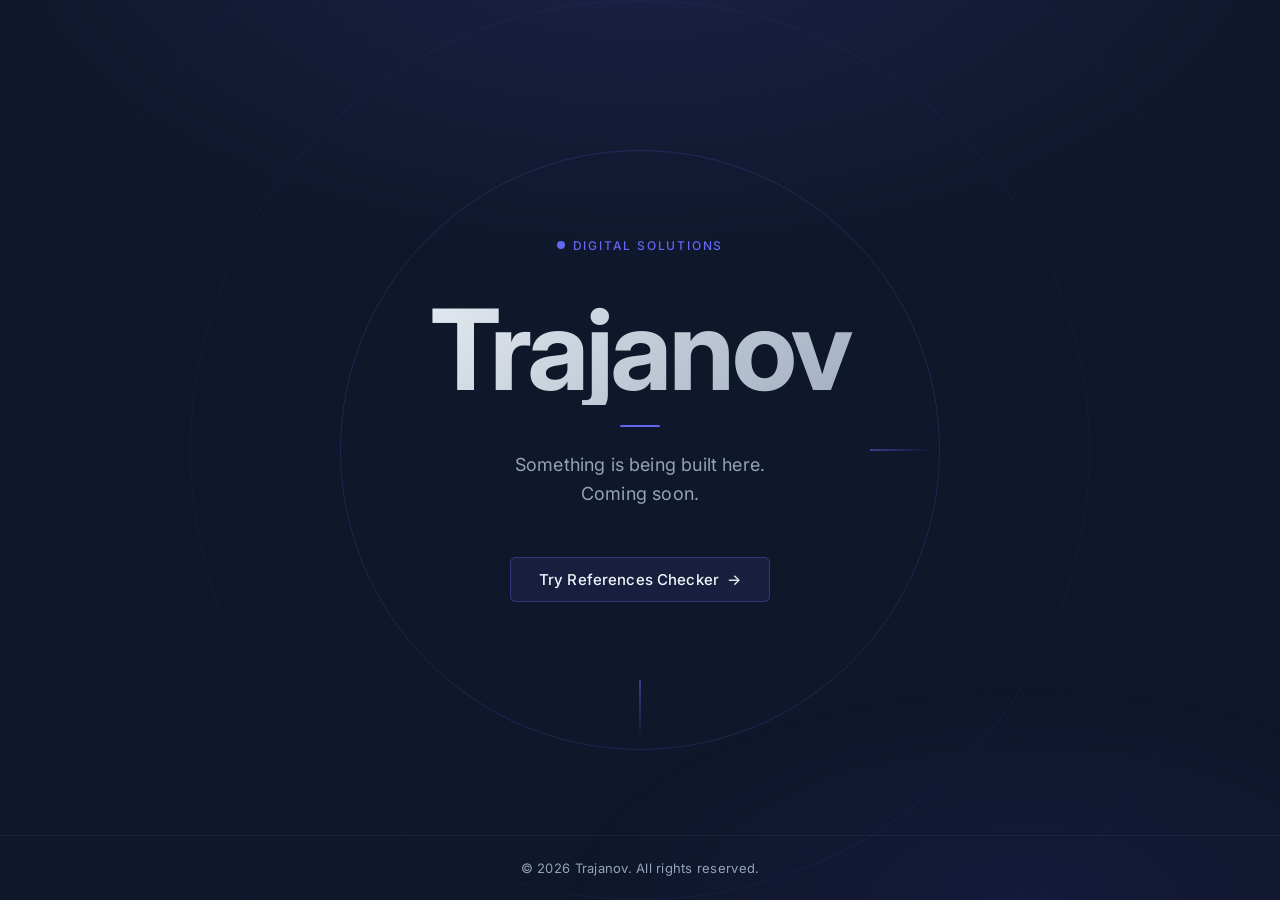
<file: deploy/index.html>
<!DOCTYPE html>
<html lang="en">
<head>
  <meta charset="UTF-8" />
  <meta name="viewport" content="width=device-width, initial-scale=1.0" />
  <title>Trajanov — Digital Solutions</title>
  <link rel="preconnect" href="https://fonts.googleapis.com" />
  <link rel="preconnect" href="https://fonts.gstatic.com" crossorigin />
  <link href="https://fonts.googleapis.com/css2?family=Inter:wght@300;400;500;600;700&display=swap" rel="stylesheet" />
  <style>
    *, *::before, *::after {
      box-sizing: border-box;
      margin: 0;
      padding: 0;
    }

    :root {
      --bg: #0f172a;
      --bg-2: #1e293b;
      --accent: #6366f1;
      --accent-dim: #4338ca;
      --text: #f1f5f9;
      --text-muted: #94a3b8;
      --border: rgba(99, 102, 241, 0.2);
    }

    html, body {
      height: 100%;
    }

    body {
      font-family: 'Inter', sans-serif;
      background-color: var(--bg);
      color: var(--text);
      display: flex;
      flex-direction: column;
      min-height: 100vh;
      overflow-x: hidden;
    }

    /* Subtle animated background gradient */
    body::before {
      content: '';
      position: fixed;
      inset: 0;
      background:
        radial-gradient(ellipse 80% 60% at 50% -10%, rgba(99, 102, 241, 0.15) 0%, transparent 70%),
        radial-gradient(ellipse 60% 40% at 80% 100%, rgba(67, 56, 202, 0.1) 0%, transparent 60%);
      pointer-events: none;
      z-index: 0;
    }

    /* Geometric decoration */
    .geo {
      position: fixed;
      pointer-events: none;
      z-index: 0;
    }

    .geo-ring {
      top: 50%;
      left: 50%;
      transform: translate(-50%, -50%);
      width: 600px;
      height: 600px;
      border-radius: 50%;
      border: 1px solid var(--border);
      animation: ring-pulse 6s ease-in-out infinite;
    }

    .geo-ring-2 {
      top: 50%;
      left: 50%;
      transform: translate(-50%, -50%);
      width: 900px;
      height: 900px;
      border-radius: 50%;
      border: 1px solid rgba(99, 102, 241, 0.08);
      animation: ring-pulse 6s ease-in-out infinite 1.5s;
    }

    .geo-ring-3 {
      top: 50%;
      left: 50%;
      transform: translate(-50%, -50%);
      width: 1200px;
      height: 1200px;
      border-radius: 50%;
      border: 1px solid rgba(99, 102, 241, 0.04);
      animation: ring-pulse 6s ease-in-out infinite 3s;
    }

    @keyframes ring-pulse {
      0%, 100% { opacity: 0.6; transform: translate(-50%, -50%) scale(1); }
      50%       { opacity: 1;   transform: translate(-50%, -50%) scale(1.02); }
    }

    /* Corner accent lines */
    .geo-line-h {
      top: 50%;
      left: 50%;
      width: 60px;
      height: 1px;
      background: linear-gradient(90deg, var(--accent), transparent);
      transform: translate(-50%, -50%) translateX(260px);
      animation: line-fade 4s ease-in-out infinite;
    }

    .geo-line-v {
      top: 50%;
      left: 50%;
      width: 1px;
      height: 60px;
      background: linear-gradient(180deg, var(--accent), transparent);
      transform: translate(-50%, -50%) translateY(260px);
      animation: line-fade 4s ease-in-out infinite 2s;
    }

    @keyframes line-fade {
      0%, 100% { opacity: 0.4; }
      50%       { opacity: 1; }
    }

    /* Main layout */
    main {
      position: relative;
      z-index: 1;
      flex: 1;
      display: flex;
      align-items: center;
      justify-content: center;
      padding: 3rem 1.5rem;
    }

    .content {
      text-align: center;
      max-width: 640px;
      width: 100%;
    }

    /* Wordmark / logo area */
    .wordmark {
      display: inline-flex;
      align-items: center;
      gap: 0.5rem;
      margin-bottom: 2.5rem;
    }

    .wordmark-dot {
      width: 8px;
      height: 8px;
      border-radius: 50%;
      background: var(--accent);
      animation: dot-pulse 2.5s ease-in-out infinite;
    }

    @keyframes dot-pulse {
      0%, 100% { opacity: 1; box-shadow: 0 0 0 0 rgba(99, 102, 241, 0.4); }
      50%       { opacity: 0.8; box-shadow: 0 0 0 8px rgba(99, 102, 241, 0); }
    }

    .wordmark-label {
      font-size: 0.75rem;
      font-weight: 500;
      letter-spacing: 0.15em;
      text-transform: uppercase;
      color: var(--accent);
    }

    /* Heading */
    h1 {
      font-size: clamp(3.5rem, 10vw, 7rem);
      font-weight: 700;
      letter-spacing: -0.03em;
      line-height: 1;
      margin-bottom: 1.25rem;
      background: linear-gradient(135deg, #f1f5f9 0%, #94a3b8 100%);
      -webkit-background-clip: text;
      -webkit-text-fill-color: transparent;
      background-clip: text;
    }

    /* Divider */
    .divider {
      width: 40px;
      height: 2px;
      background: var(--accent);
      margin: 0 auto 1.5rem;
      border-radius: 2px;
    }

    /* Subtitle */
    .subtitle {
      font-size: clamp(0.95rem, 2.5vw, 1.125rem);
      font-weight: 400;
      color: var(--text-muted);
      letter-spacing: 0.01em;
      line-height: 1.6;
      margin-bottom: 3rem;
    }

    /* CTA link */
    .cta {
      display: inline-flex;
      align-items: center;
      gap: 0.5rem;
      padding: 0.75rem 1.75rem;
      background: rgba(99, 102, 241, 0.1);
      border: 1px solid rgba(99, 102, 241, 0.35);
      border-radius: 6px;
      color: var(--text);
      text-decoration: none;
      font-size: 0.9375rem;
      font-weight: 500;
      letter-spacing: 0.01em;
      transition: background 0.2s ease, border-color 0.2s ease, color 0.2s ease;
    }

    .cta:hover {
      background: rgba(99, 102, 241, 0.18);
      border-color: rgba(99, 102, 241, 0.6);
      color: #fff;
    }

    .cta-arrow {
      display: inline-block;
      transition: transform 0.2s ease;
    }

    .cta:hover .cta-arrow {
      transform: translateX(3px);
    }

    /* Footer */
    footer {
      position: relative;
      z-index: 1;
      padding: 1.5rem;
      text-align: center;
      border-top: 1px solid rgba(255, 255, 255, 0.05);
    }

    footer p {
      font-size: 0.8125rem;
      color: var(--text-muted);
      font-weight: 400;
      letter-spacing: 0.02em;
    }

    /* Mobile */
    @media (max-width: 480px) {
      .geo-ring  { width: 320px; height: 320px; }
      .geo-ring-2 { width: 500px; height: 500px; }
      .geo-ring-3 { width: 700px; height: 700px; }
      .geo-line-h { transform: translate(-50%, -50%) translateX(140px); }
      .geo-line-v { transform: translate(-50%, -50%) translateY(140px); }
    }
  </style>
</head>
<body>

  <!-- Geometric decoration -->
  <div class="geo geo-ring"></div>
  <div class="geo geo-ring-2"></div>
  <div class="geo geo-ring-3"></div>
  <div class="geo geo-line-h"></div>
  <div class="geo geo-line-v"></div>

  <main>
    <div class="content">

      <div class="wordmark">
        <span class="wordmark-dot"></span>
        <span class="wordmark-label">Digital Solutions</span>
      </div>

      <h1>Trajanov</h1>

      <div class="divider"></div>

      <p class="subtitle">Something is being built here.<br>Coming soon.</p>

      <a href="/referencefinder" class="cta">
        Try References Checker
        <span class="cta-arrow">&#8594;</span>
      </a>

    </div>
  </main>

  <footer>
    <p>&copy; 2026 Trajanov. All rights reserved.</p>
  </footer>

</body>
</html>
</file>
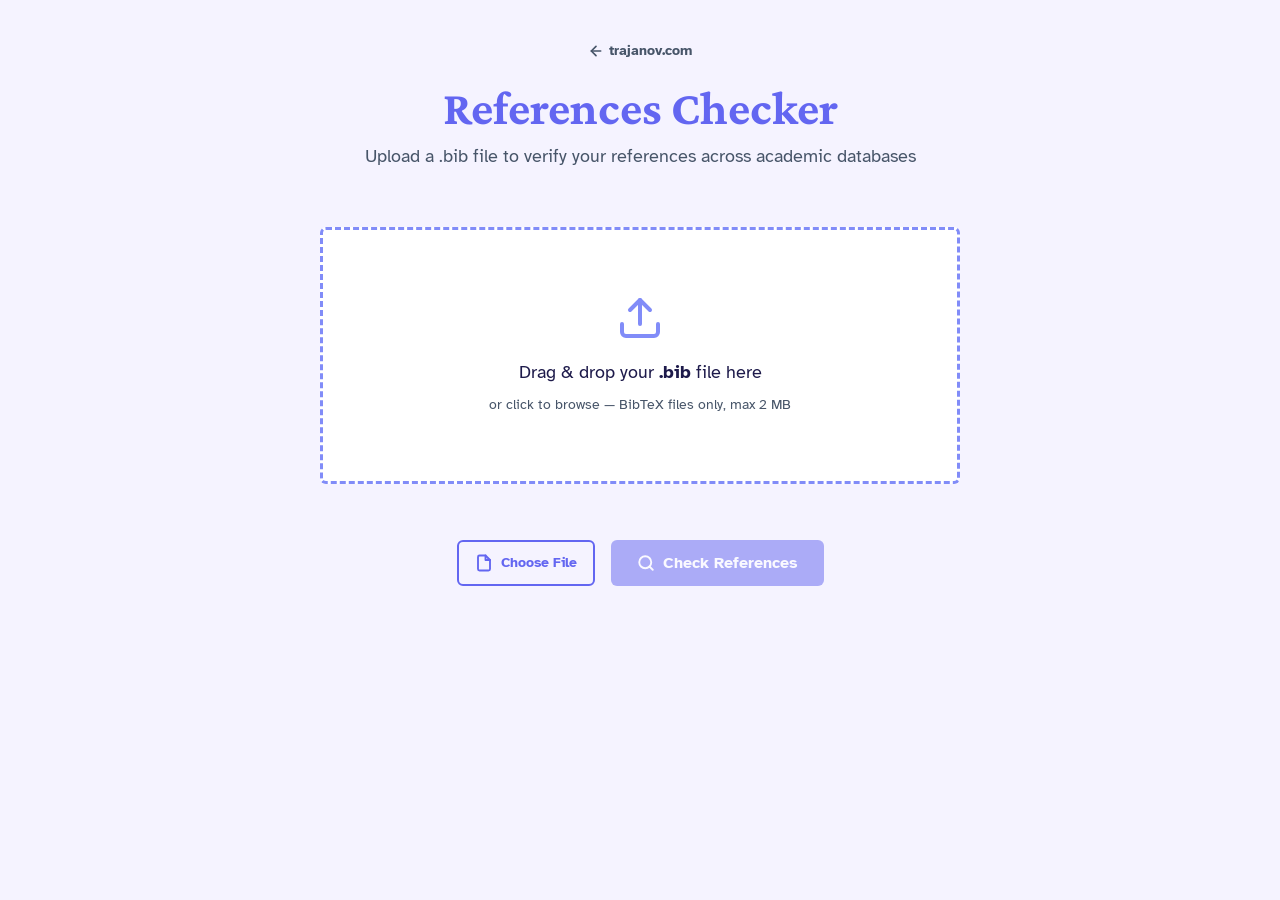
<file: deploy/referencefinder/index.html>
<!DOCTYPE html>
<html lang="en">
<head>
  <meta charset="UTF-8">
  <meta name="viewport" content="width=device-width, initial-scale=1.0">
  <title>References Checker</title>
  <meta name="description" content="Upload a .bib file to verify references, find PDFs, and check availability across academic databases. Runs entirely in your browser.">
  <link rel="stylesheet" href="css/style.css">
</head>
<body>

  <!-- ========== Header ========== -->
  <header class="app-header">
    <div class="container">
      <a href="https://trajanov.com" class="app-header__back" aria-label="Back to trajanov.com">
        <svg xmlns="http://www.w3.org/2000/svg" viewBox="0 0 24 24" fill="none" stroke="currentColor" stroke-width="2.5" stroke-linecap="round" stroke-linejoin="round" aria-hidden="true"><line x1="19" y1="12" x2="5" y2="12"/><polyline points="12 19 5 12 12 5"/></svg>
        trajanov.com
      </a>
      <h1 class="app-header__title">References Checker</h1>
      <p class="app-header__subtitle">Upload a .bib file to verify your references across academic databases</p>
    </div>
  </header>

  <main class="container">

    <!-- ========== View 1: Upload ========== -->
    <section id="view-upload" class="view view--active upload-section" aria-label="Upload a BibTeX file">

      <div id="drop-zone" class="drop-zone" role="button" tabindex="0" aria-label="Drag and drop a .bib file here, or click to browse">
        <svg class="drop-zone__icon" xmlns="http://www.w3.org/2000/svg" viewBox="0 0 24 24" fill="none" stroke="currentColor" stroke-width="2" stroke-linecap="round" stroke-linejoin="round" aria-hidden="true">
          <path d="M21 15v4a2 2 0 0 1-2 2H5a2 2 0 0 1-2-2v-4"/>
          <polyline points="17 8 12 3 7 8"/>
          <line x1="12" y1="3" x2="12" y2="15"/>
        </svg>
        <p class="drop-zone__text">Drag &amp; drop your <strong>.bib</strong> file here</p>
        <p class="drop-zone__hint">or click to browse &mdash; BibTeX files only, max 2 MB</p>

        <input
          type="file"
          id="file-input"
          class="file-input"
          accept=".bib"
          aria-label="Select a BibTeX file"
        >
      </div>

      <p id="file-name-display" class="file-name-display" aria-live="polite"></p>

      <div class="upload-actions">
        <button type="button" id="choose-btn" class="btn btn--outline btn--small" aria-label="Choose file from your computer">
          <svg xmlns="http://www.w3.org/2000/svg" viewBox="0 0 24 24" fill="none" stroke="currentColor" stroke-width="2.5" stroke-linecap="round" stroke-linejoin="round" aria-hidden="true"><path d="M14 2H6a2 2 0 0 0-2 2v16a2 2 0 0 0 2 2h12a2 2 0 0 0 2-2V8z"/><polyline points="14 2 14 8 20 8"/></svg>
          Choose File
        </button>
        <button type="button" id="upload-btn" class="btn btn--primary" disabled aria-label="Check references">
          <svg xmlns="http://www.w3.org/2000/svg" viewBox="0 0 24 24" fill="none" stroke="currentColor" stroke-width="2.5" stroke-linecap="round" stroke-linejoin="round" aria-hidden="true"><circle cx="11" cy="11" r="8"/><line x1="21" y1="21" x2="16.65" y2="16.65"/></svg>
          Check References
        </button>
      </div>

      <p id="upload-error" class="upload-error" role="alert" aria-live="assertive"></p>
      <p id="upload-warning" class="upload-warning" role="status" aria-live="polite"></p>
    </section>

    <!-- ========== View 2: Processing ========== -->
    <section id="view-processing" class="view processing-section" aria-label="Processing references">

      <div class="progress-wrapper">
        <div class="progress-label">
          <span id="progress-label">Processing references&hellip;</span>
          <span id="progress-count" aria-live="polite">0 / 0</span>
        </div>
        <div class="progress-bar" role="progressbar" aria-valuenow="0" aria-valuemin="0" aria-valuemax="100" aria-label="References processing progress">
          <div id="progress-fill" class="progress-bar__fill"></div>
        </div>
        <p id="progress-status" class="progress-status" aria-live="polite"></p>
      </div>

      <div id="live-feed" class="live-feed" aria-live="polite" aria-label="Live results feed">
      </div>
    </section>

    <!-- ========== View 3: Results ========== -->
    <section id="view-results" class="view results-section" aria-label="Reference check results">

      <!-- Stats bar -->
      <div class="stats-bar" role="region" aria-label="Results summary">
        <div class="stat-item stat-item--total">
          <svg xmlns="http://www.w3.org/2000/svg" viewBox="0 0 24 24" fill="none" stroke="currentColor" stroke-width="2.5" stroke-linecap="round" stroke-linejoin="round" aria-hidden="true"><line x1="8" y1="6" x2="21" y2="6"/><line x1="8" y1="12" x2="21" y2="12"/><line x1="8" y1="18" x2="21" y2="18"/><line x1="3" y1="6" x2="3.01" y2="6"/><line x1="3" y1="12" x2="3.01" y2="12"/><line x1="3" y1="18" x2="3.01" y2="18"/></svg>
          Total: <span id="stat-total">0</span>
        </div>
        <div class="stat-item stat-item--pdf">
          <svg xmlns="http://www.w3.org/2000/svg" viewBox="0 0 24 24" fill="none" stroke="currentColor" stroke-width="2.5" stroke-linecap="round" stroke-linejoin="round" aria-hidden="true"><circle cx="12" cy="12" r="10"/><path d="M9 12l2 2 4-4"/></svg>
          PDF Found: <span id="stat-pdf">0</span>
        </div>
        <div class="stat-item stat-item--abstract">
          <svg xmlns="http://www.w3.org/2000/svg" viewBox="0 0 24 24" fill="none" stroke="currentColor" stroke-width="2.5" stroke-linecap="round" stroke-linejoin="round" aria-hidden="true"><path d="M10.29 3.86L1.82 18a2 2 0 0 0 1.71 3h16.94a2 2 0 0 0 1.71-3L13.71 3.86a2 2 0 0 0-3.42 0z"/><line x1="12" y1="9" x2="12" y2="13"/><line x1="12" y1="17" x2="12.01" y2="17"/></svg>
          Abstract Only: <span id="stat-abstract">0</span>
        </div>
        <div class="stat-item stat-item--notfound">
          <svg xmlns="http://www.w3.org/2000/svg" viewBox="0 0 24 24" fill="none" stroke="currentColor" stroke-width="2.5" stroke-linecap="round" stroke-linejoin="round" aria-hidden="true"><circle cx="12" cy="12" r="10"/><line x1="15" y1="9" x2="9" y2="15"/><line x1="9" y1="9" x2="15" y2="15"/></svg>
          Not Found: <span id="stat-notfound">0</span>
        </div>
      </div>

      <!-- Toolbar: search + filter + downloads -->
      <div class="results-toolbar">
        <div class="search-wrapper">
          <svg xmlns="http://www.w3.org/2000/svg" viewBox="0 0 24 24" fill="none" stroke="currentColor" stroke-width="2.5" stroke-linecap="round" stroke-linejoin="round" aria-hidden="true"><circle cx="11" cy="11" r="8"/><line x1="21" y1="21" x2="16.65" y2="16.65"/></svg>
          <label for="search-input" class="sr-only">Filter results by title or author</label>
          <input
            type="text"
            id="search-input"
            class="search-input"
            placeholder="Filter by title or author&hellip;"
            autocomplete="off"
          >
        </div>
        <div class="filter-actions">
          <button type="button" id="filter-all" class="btn btn--filter btn--filter--active btn--small" aria-label="Show all results" aria-pressed="true">All</button>
          <button type="button" id="filter-pdf" class="btn btn--filter btn--small" aria-label="Show only PDF found" aria-pressed="false">
            <svg xmlns="http://www.w3.org/2000/svg" viewBox="0 0 24 24" fill="none" stroke="currentColor" stroke-width="2.5" stroke-linecap="round" stroke-linejoin="round" aria-hidden="true"><circle cx="12" cy="12" r="10"/><path d="M9 12l2 2 4-4"/></svg>
            PDF
          </button>
          <button type="button" id="filter-abstract" class="btn btn--filter btn--small" aria-label="Show only abstract found" aria-pressed="false">
            <svg xmlns="http://www.w3.org/2000/svg" viewBox="0 0 24 24" fill="none" stroke="currentColor" stroke-width="2.5" stroke-linecap="round" stroke-linejoin="round" aria-hidden="true"><path d="M10.29 3.86L1.82 18a2 2 0 0 0 1.71 3h16.94a2 2 0 0 0 1.71-3L13.71 3.86a2 2 0 0 0-3.42 0z"/><line x1="12" y1="9" x2="12" y2="13"/><line x1="12" y1="17" x2="12.01" y2="17"/></svg>
            Abstract
          </button>
          <button type="button" id="filter-notfound" class="btn btn--filter btn--small" aria-label="Show only not found" aria-pressed="false">
            <svg xmlns="http://www.w3.org/2000/svg" viewBox="0 0 24 24" fill="none" stroke="currentColor" stroke-width="2.5" stroke-linecap="round" stroke-linejoin="round" aria-hidden="true"><circle cx="12" cy="12" r="10"/><line x1="15" y1="9" x2="9" y2="15"/><line x1="9" y1="9" x2="15" y2="15"/></svg>
            Not Found
          </button>
        </div>
        <div class="download-actions">
          <button type="button" id="download-csv" class="btn btn--outline btn--small" aria-label="Download results as CSV">
            <svg xmlns="http://www.w3.org/2000/svg" viewBox="0 0 24 24" fill="none" stroke="currentColor" stroke-width="2.5" stroke-linecap="round" stroke-linejoin="round" aria-hidden="true"><path d="M21 15v4a2 2 0 0 1-2 2H5a2 2 0 0 1-2-2v-4"/><polyline points="7 10 12 15 17 10"/><line x1="12" y1="15" x2="12" y2="3"/></svg>
            CSV
          </button>
        </div>
      </div>

      <!-- Results grid -->
      <div id="results-grid" class="results-grid" aria-label="Reference results list">
      </div>
      <p id="no-results-msg" class="no-results-msg" style="display:none;">No matching references found.</p>

      <!-- Footer: new check -->
      <div class="results-footer">
        <button type="button" id="new-check-btn" class="btn btn--cta" aria-label="Start a new reference check">
          <svg xmlns="http://www.w3.org/2000/svg" viewBox="0 0 24 24" fill="none" stroke="currentColor" stroke-width="2.5" stroke-linecap="round" stroke-linejoin="round" aria-hidden="true"><path d="M21 15v4a2 2 0 0 1-2 2H5a2 2 0 0 1-2-2v-4"/><polyline points="17 8 12 3 7 8"/><line x1="12" y1="3" x2="12" y2="15"/></svg>
          New Check
        </button>
      </div>
    </section>

  </main>

  <script src="js/app.js"></script>
</body>
</html>
</file>
<file: deploy/referencefinder/css/style.css>
/* ============================================================
   References Checker — Flat Design Stylesheet (Static Version)
   ============================================================ */

/* --- Google Fonts --- */
@import url('https://fonts.googleapis.com/css2?family=Atkinson+Hyperlegible:wght@400;700&family=Crimson+Pro:wght@400;500;600;700&display=swap');

/* --- Custom Properties --- */
:root {
  --color-primary: #6366F1;
  --color-secondary: #818CF8;
  --color-cta: #10B981;
  --color-bg: #F5F3FF;
  --color-text: #1E1B4B;
  --color-warning: #F59E0B;
  --color-error: #EF4444;
  --color-card-bg: #FFFFFF;
  --color-muted: #475569;
  --font-heading: 'Crimson Pro', Georgia, serif;
  --font-body: 'Atkinson Hyperlegible', system-ui, sans-serif;
  --max-width: 1200px;
  --transition-speed: 180ms;
  --radius: 6px;
}

/* --- Reset & Base --- */
*,
*::before,
*::after {
  box-sizing: border-box;
  margin: 0;
  padding: 0;
}

html {
  font-size: 100%;
  -webkit-text-size-adjust: 100%;
}

body {
  font-family: var(--font-body);
  color: var(--color-text);
  background: var(--color-bg);
  line-height: 1.6;
  min-height: 100vh;
}

/* --- Typography --- */
h1, h2, h3, h4 {
  font-family: var(--font-heading);
  font-weight: 700;
  line-height: 1.25;
}

/* --- Focus ring --- */
:focus-visible {
  outline: 3px solid var(--color-primary);
  outline-offset: 2px;
}

/* --- Reduced motion --- */
@media (prefers-reduced-motion: reduce) {
  *,
  *::before,
  *::after {
    animation-duration: 0.01ms !important;
    animation-iteration-count: 1 !important;
    transition-duration: 0.01ms !important;
  }
}

/* --- Container --- */
.container {
  max-width: var(--max-width);
  margin: 0 auto;
  padding: 0 1rem;
  width: 100%;
}

/* ============================================================
   Header
   ============================================================ */
.app-header {
  padding: 2.5rem 0 1.5rem;
  text-align: center;
}

.app-header__back {
  display: inline-flex;
  align-items: center;
  gap: 0.35rem;
  color: var(--color-muted);
  font-size: 0.875rem;
  font-weight: 700;
  text-decoration: none;
  margin-bottom: 1rem;
  cursor: pointer;
  transition: color var(--transition-speed) ease;
}

.app-header__back:hover {
  color: var(--color-primary);
}

.app-header__back svg {
  width: 16px;
  height: 16px;
}

.app-header__title {
  font-size: 2.5rem;
  color: var(--color-primary);
  margin-bottom: 0.25rem;
}

.app-header__subtitle {
  font-size: 1.1rem;
  color: var(--color-muted);
  font-weight: 400;
}

/* ============================================================
   View toggling
   ============================================================ */
.view {
  display: none;
}

.view--active {
  display: block;
}

/* ============================================================
   Upload View
   ============================================================ */
.upload-section {
  max-width: 640px;
  margin: 2rem auto;
}

.drop-zone {
  position: relative;
  border: 3px dashed var(--color-secondary);
  border-radius: var(--radius);
  padding: 3rem 2rem;
  text-align: center;
  background: var(--color-card-bg);
  cursor: pointer;
  transition: border-color var(--transition-speed) ease,
              background-color var(--transition-speed) ease;
}

.drop-zone:hover,
.drop-zone--dragover {
  border-color: var(--color-primary);
  background: #EEF2FF;
}

.drop-zone__icon {
  display: block;
  margin: 0 auto 1rem;
  width: 48px;
  height: 48px;
  color: var(--color-secondary);
}

.drop-zone__text {
  font-size: 1.125rem;
  color: var(--color-text);
  margin-bottom: 0.5rem;
}

.drop-zone__hint {
  font-size: 0.875rem;
  color: var(--color-muted);
}

/* Hidden native file input */
.file-input {
  position: absolute;
  width: 1px;
  height: 1px;
  overflow: hidden;
  clip: rect(0 0 0 0);
  white-space: nowrap;
}

.upload-actions {
  display: flex;
  gap: 1rem;
  justify-content: center;
  margin-top: 1.5rem;
  flex-wrap: wrap;
}

/* --- Buttons (shared) --- */
.btn {
  display: inline-flex;
  align-items: center;
  gap: 0.5rem;
  padding: 0.75rem 1.5rem;
  font-family: var(--font-body);
  font-size: 1rem;
  font-weight: 700;
  border: 2px solid transparent;
  border-radius: var(--radius);
  cursor: pointer;
  transition: background-color var(--transition-speed) ease,
              color var(--transition-speed) ease,
              opacity var(--transition-speed) ease;
  text-decoration: none;
  line-height: 1;
}

.btn:disabled {
  opacity: 0.5;
  cursor: not-allowed;
}

.btn--primary {
  background: var(--color-primary);
  color: #FFFFFF;
}

.btn--primary:hover:not(:disabled) {
  background: #4F46E5;
}

.btn--outline {
  background: transparent;
  color: var(--color-primary);
  border-color: var(--color-primary);
}

.btn--outline:hover:not(:disabled) {
  background: var(--color-primary);
  color: #FFFFFF;
}

.btn--cta {
  background: var(--color-cta);
  color: #FFFFFF;
}

.btn--cta:hover:not(:disabled) {
  background: #059669;
}

.btn--small {
  padding: 0.5rem 1rem;
  font-size: 0.875rem;
}

.btn svg {
  width: 18px;
  height: 18px;
  flex-shrink: 0;
}

/* Filter buttons */
.btn--filter {
  background: transparent;
  color: var(--color-muted);
  border-color: #D4D2E8;
}

.btn--filter:hover:not(:disabled) {
  background: #EEF2FF;
  color: var(--color-primary);
  border-color: var(--color-primary);
}

.btn--filter--active {
  background: var(--color-primary);
  color: #FFFFFF;
  border-color: var(--color-primary);
}

.btn--filter--active:hover:not(:disabled) {
  background: #4F46E5;
  color: #FFFFFF;
}

.btn--filter svg {
  width: 14px;
  height: 14px;
}

.file-name-display {
  text-align: center;
  margin-top: 0.75rem;
  font-size: 0.9rem;
  color: var(--color-muted);
  min-height: 1.4em;
}

.upload-error {
  text-align: center;
  margin-top: 1rem;
  color: var(--color-error);
  font-weight: 700;
  min-height: 1.4em;
}

.upload-warning {
  text-align: center;
  margin-top: 0.75rem;
  color: var(--color-warning);
  font-weight: 700;
}

/* ============================================================
   Processing View
   ============================================================ */
.processing-section {
  max-width: 800px;
  margin: 2rem auto;
}

.progress-wrapper {
  margin-bottom: 1.5rem;
}

.progress-label {
  display: flex;
  justify-content: space-between;
  margin-bottom: 0.5rem;
  font-weight: 700;
  font-size: 0.95rem;
}

.progress-bar {
  width: 100%;
  height: 12px;
  background: #E2E0F5;
  border-radius: 6px;
  overflow: hidden;
}

.progress-bar__fill {
  height: 100%;
  width: 0%;
  background: var(--color-primary);
  border-radius: 6px;
  transition: width 300ms ease;
}

@keyframes progress-pulse {
  0%, 100% { opacity: 1; }
  50% { opacity: 0.7; }
}

.progress-bar__fill--active {
  animation: progress-pulse 1.5s ease-in-out infinite;
}

.progress-status {
  margin-top: 0.5rem;
  font-size: 0.8rem;
  color: var(--color-muted);
  text-align: center;
}

.live-feed {
  display: grid;
  grid-template-columns: repeat(3, 1fr);
  gap: 1rem;
}

@media (max-width: 1024px) {
  .live-feed {
    grid-template-columns: repeat(2, 1fr);
  }
}

@media (max-width: 640px) {
  .live-feed {
    grid-template-columns: 1fr;
  }
}

/* ============================================================
   Result Cards (shared between live feed & results)
   ============================================================ */
.result-card {
  background: var(--color-card-bg);
  border-radius: var(--radius);
  position: relative;
  border-left: 5px solid var(--color-muted);
  padding: 1.25rem 1.5rem;
  transition: border-color var(--transition-speed) ease;
}

.result-card--found_pdf {
  border-left-color: var(--color-cta);
}

.result-card--found_abstract {
  border-left-color: var(--color-warning);
}

.result-card--not_found {
  border-left-color: var(--color-error);
}

.result-card--error {
  border-left-color: var(--color-error);
}

.result-card--insufficient_data {
  border-left-color: var(--color-muted);
}

.result-card__bib-key {
  display: inline-block;
  font-family: 'Courier New', Courier, monospace;
  font-size: 0.7rem;
  color: var(--color-muted);
  background: var(--color-bg);
  padding: 0.15rem 0.5rem;
  border-radius: 3px;
  margin-bottom: 0.4rem;
  letter-spacing: 0.02em;
}

.result-card__header {
  display: flex;
  align-items: flex-start;
  gap: 0.75rem;
  margin-bottom: 0.5rem;
}

.result-card__status-icon {
  flex-shrink: 0;
  width: 24px;
  height: 24px;
  margin-top: 2px;
}

.result-card__status-icon--found_pdf {
  color: var(--color-cta);
}

.result-card__status-icon--found_abstract {
  color: var(--color-warning);
}

.result-card__status-icon--not_found,
.result-card__status-icon--error,
.result-card__status-icon--insufficient_data {
  color: var(--color-error);
}

.result-card__title {
  font-family: var(--font-heading);
  font-size: 1.15rem;
  font-weight: 600;
  color: var(--color-text);
  flex: 1;
}

.result-card__meta {
  font-size: 0.875rem;
  color: var(--color-muted);
  margin-bottom: 0.5rem;
}

.result-card__meta span + span::before {
  content: ' \2022 ';
  margin: 0 0.25rem;
}

.result-card__badges {
  display: flex;
  flex-wrap: wrap;
  gap: 0.375rem;
  margin-bottom: 0.75rem;
}

/* Status badge */
.status-badge {
  display: inline-flex;
  align-items: center;
  gap: 0.25rem;
  padding: 0.2rem 0.6rem;
  border-radius: 999px;
  font-size: 0.75rem;
  font-weight: 700;
  text-transform: uppercase;
  letter-spacing: 0.03em;
}

.status-badge svg {
  width: 14px;
  height: 14px;
}

.status-badge--found_pdf {
  background: #D1FAE5;
  color: #065F46;
}

.status-badge--found_abstract {
  background: #FEF3C7;
  color: #92400E;
}

.status-badge--not_found {
  background: #FEE2E2;
  color: #991B1B;
}

.status-badge--error {
  background: #FEE2E2;
  color: #991B1B;
}

.status-badge--insufficient_data {
  background: #E2E0F5;
  color: var(--color-muted);
}

/* Source badges */
.source-badge {
  display: inline-block;
  padding: 0.15rem 0.5rem;
  border-radius: 999px;
  font-size: 0.7rem;
  font-weight: 700;
  background: #E2E0F5;
  color: var(--color-primary);
  text-transform: lowercase;
}

/* Citation badge */
.citation-badge {
  display: inline-flex;
  align-items: center;
  gap: 0.25rem;
  padding: 0.15rem 0.5rem;
  border-radius: 999px;
  font-size: 0.7rem;
  font-weight: 700;
  background: #DBEAFE;
  color: #1E40AF;
}

.citation-badge svg {
  width: 12px;
  height: 12px;
}

/* Abstract toggle */
.result-card__abstract-toggle {
  background: none;
  border: none;
  color: var(--color-primary);
  font-family: var(--font-body);
  font-size: 0.85rem;
  font-weight: 700;
  cursor: pointer;
  padding: 0.25rem 0;
  display: inline-flex;
  align-items: center;
  gap: 0.35rem;
  transition: color var(--transition-speed) ease;
}

.result-card__abstract-toggle:hover {
  color: var(--color-text);
}

.result-card__abstract-toggle svg {
  width: 14px;
  height: 14px;
  transition: transform var(--transition-speed) ease;
}

.result-card__abstract-toggle--open svg {
  transform: rotate(180deg);
}

.result-card__abstract {
  display: none;
  margin-top: 0.5rem;
  padding: 0.75rem;
  background: var(--color-bg);
  border-radius: var(--radius);
  font-size: 0.875rem;
  line-height: 1.65;
  color: var(--color-muted);
}

.result-card__abstract--visible {
  display: block;
}

/* PDF link */
.result-card__pdf-link {
  display: inline-flex;
  align-items: center;
  gap: 0.35rem;
  margin-top: 0.5rem;
  color: var(--color-cta);
  font-size: 0.875rem;
  font-weight: 700;
  text-decoration: none;
  cursor: pointer;
  transition: color var(--transition-speed) ease;
}

.result-card__pdf-link:hover {
  color: #047857;
}

.result-card__pdf-link svg {
  width: 16px;
  height: 16px;
}

/* View online link */
.result-card__view-link {
  display: inline-flex;
  align-items: center;
  gap: 0.35rem;
  margin-top: 0.5rem;
  color: var(--color-primary);
  font-size: 0.875rem;
  font-weight: 700;
  text-decoration: none;
  cursor: pointer;
  transition: color var(--transition-speed) ease;
}

.result-card__view-link:hover {
  color: #4F46E5;
}

.result-card__view-link svg {
  width: 16px;
  height: 16px;
}

.result-card__error-msg {
  color: var(--color-error);
  font-size: 0.875rem;
  font-weight: 700;
}

.result-card__actions {
  display: flex;
  flex-wrap: wrap;
  align-items: center;
  gap: 0.75rem;
  margin-top: 0.5rem;
}

/* ============================================================
   Results View
   ============================================================ */
.results-section {
  margin: 2rem auto;
}

/* Stats bar */
.stats-bar {
  display: flex;
  flex-wrap: wrap;
  gap: 1rem;
  margin-bottom: 1.5rem;
  padding: 1.25rem;
  background: var(--color-card-bg);
  border-radius: var(--radius);
}

.stat-item {
  display: flex;
  align-items: center;
  gap: 0.5rem;
  font-weight: 700;
  font-size: 1rem;
}

.stat-item svg {
  width: 20px;
  height: 20px;
}

.stat-item--total {
  color: var(--color-primary);
}

.stat-item--pdf {
  color: #065F46;
}

.stat-item--pdf svg {
  color: var(--color-cta);
}

.stat-item--abstract {
  color: #92400E;
}

.stat-item--abstract svg {
  color: var(--color-warning);
}

.stat-item--notfound {
  color: #991B1B;
}

.stat-item--notfound svg {
  color: var(--color-error);
}

/* Toolbar (search + filter + downloads) */
.results-toolbar {
  display: flex;
  flex-wrap: wrap;
  gap: 1rem;
  align-items: center;
  margin-bottom: 1.5rem;
}

.search-wrapper {
  flex: 1;
  min-width: 200px;
  position: relative;
}

.search-wrapper svg {
  position: absolute;
  left: 0.75rem;
  top: 50%;
  transform: translateY(-50%);
  width: 18px;
  height: 18px;
  color: var(--color-muted);
  pointer-events: none;
}

.search-input {
  width: 100%;
  padding: 0.7rem 0.75rem 0.7rem 2.5rem;
  font-family: var(--font-body);
  font-size: 0.95rem;
  border: 2px solid #D4D2E8;
  border-radius: var(--radius);
  background: var(--color-card-bg);
  color: var(--color-text);
  transition: border-color var(--transition-speed) ease;
}

.search-input::placeholder {
  color: var(--color-muted);
}

.search-input:focus {
  border-color: var(--color-primary);
  outline: none;
}

.filter-actions {
  display: flex;
  gap: 0.375rem;
  flex-wrap: wrap;
}

.download-actions {
  display: flex;
  gap: 0.5rem;
}

/* Results grid */
.results-grid {
  display: grid;
  grid-template-columns: repeat(3, 1fr);
  gap: 1rem;
}

@media (max-width: 1024px) {
  .results-grid {
    grid-template-columns: repeat(2, 1fr);
  }
}

@media (max-width: 640px) {
  .results-grid {
    grid-template-columns: 1fr;
  }
}

.no-results-msg {
  text-align: center;
  padding: 3rem 1rem;
  color: var(--color-muted);
  font-size: 1.1rem;
}

/* Back / new check button */
.results-footer {
  text-align: center;
  margin-top: 2rem;
  padding-bottom: 3rem;
}

/* ============================================================
   Responsive
   ============================================================ */

/* 768px - tablets */
@media (min-width: 768px) {
  .app-header__title {
    font-size: 3rem;
  }

  .drop-zone {
    padding: 4rem 3rem;
  }

  .stats-bar {
    gap: 2rem;
  }
}

/* 1024px */
@media (min-width: 1024px) {
  .container {
    padding: 0 2rem;
  }
}

/* 1440px */
@media (min-width: 1440px) {
  .container {
    padding: 0 2rem;
  }
}

/* ============================================================
   Utility
   ============================================================ */
.sr-only {
  position: absolute;
  width: 1px;
  height: 1px;
  padding: 0;
  margin: -1px;
  overflow: hidden;
  clip: rect(0, 0, 0, 0);
  white-space: nowrap;
  border: 0;
}
</file>
